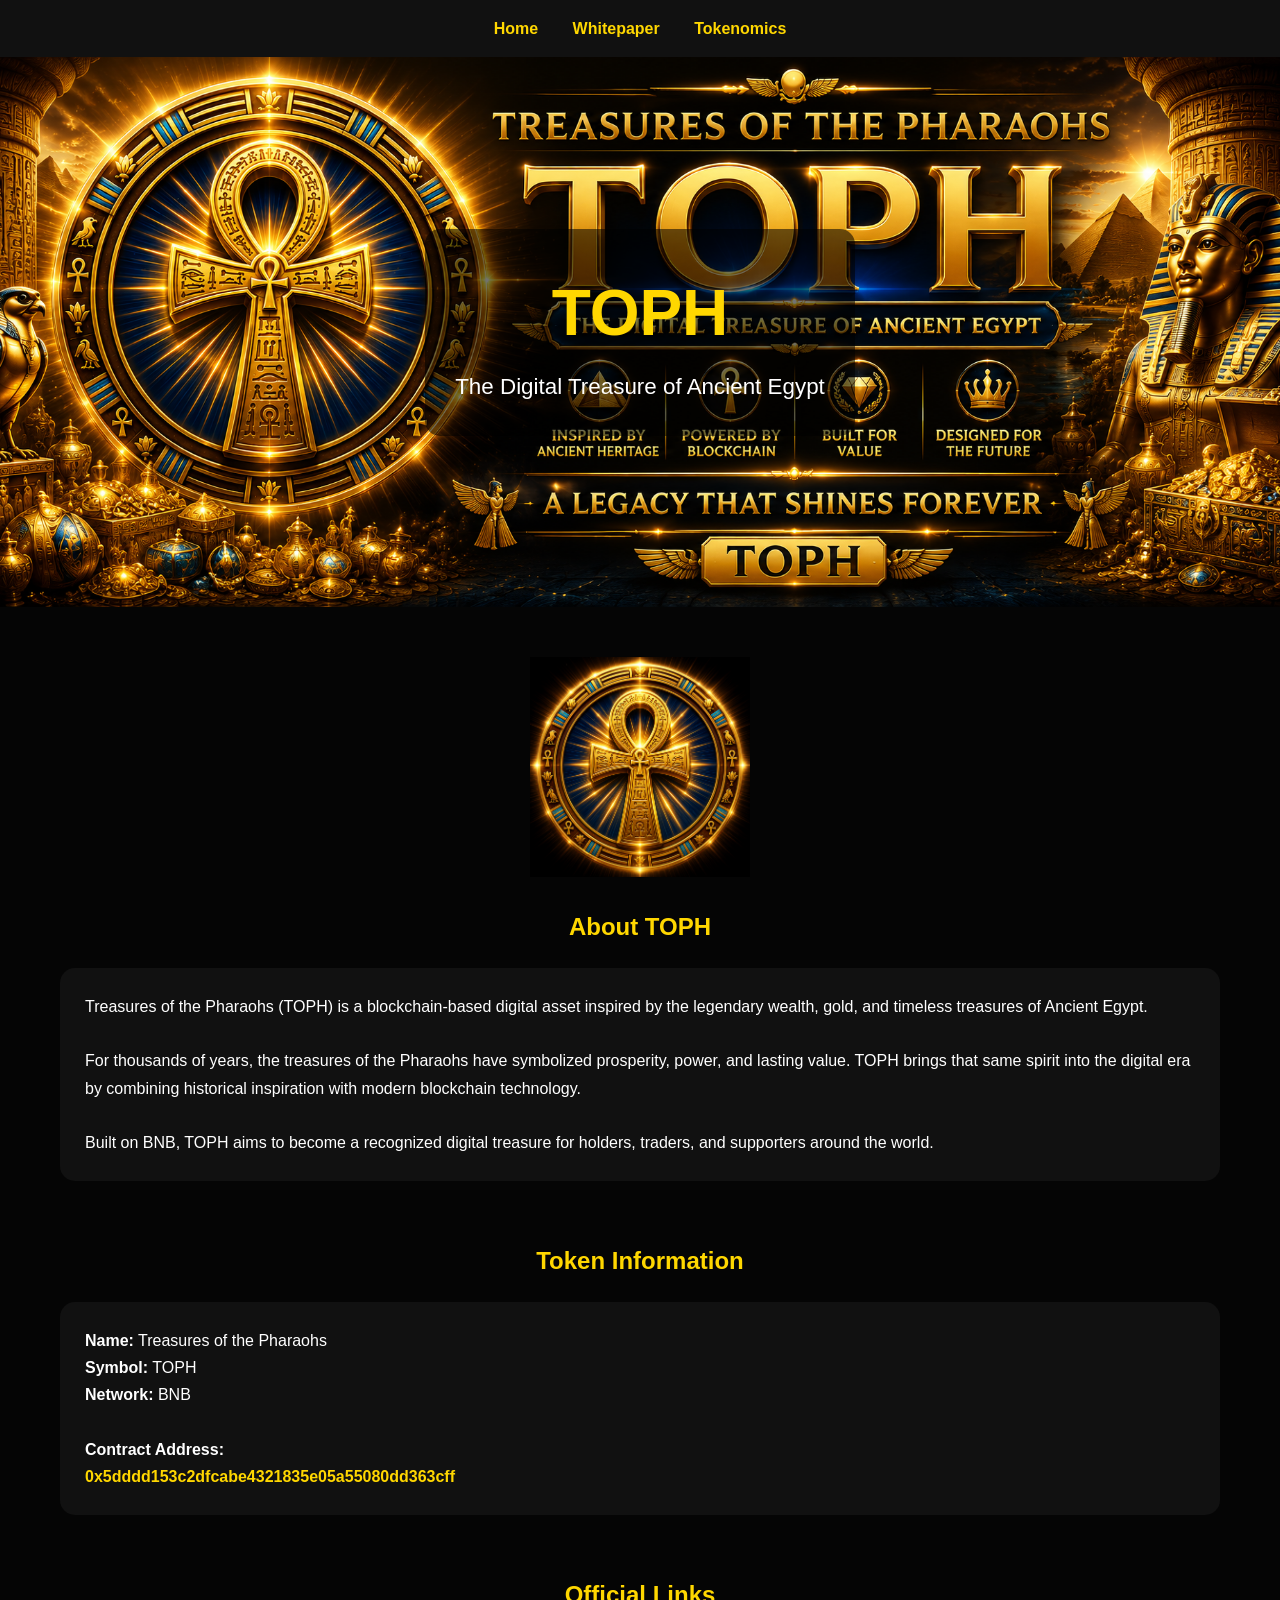
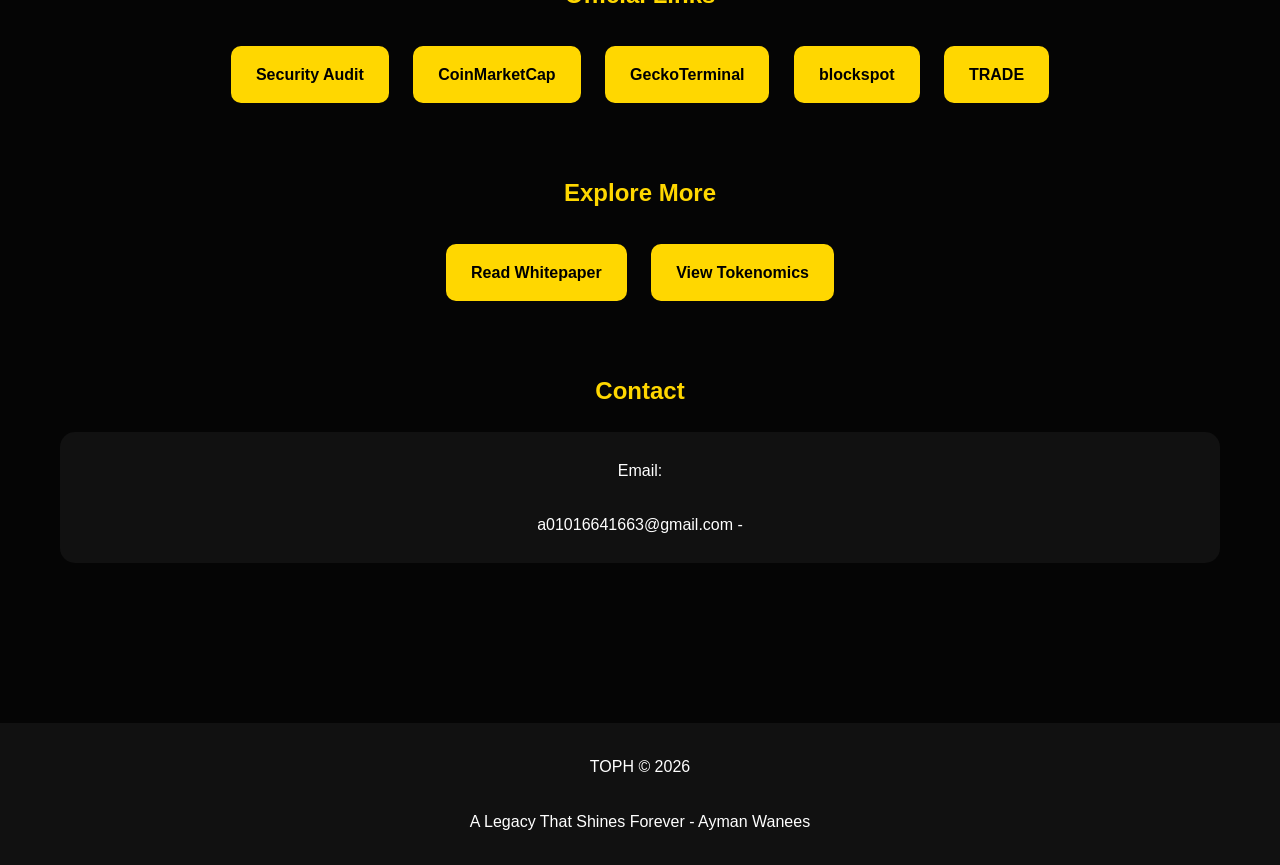
<file: index.html>
<!DOCTYPE html>

<html lang="en">
<head>
<meta charset="UTF-8">
<meta name="viewport" content="width=device-width, initial-scale=1.0">
<title>TOPH - Treasures of the Pharaohs</title>
<link rel="stylesheet" href="style.css">
</head>

<body>

<div class="navbar">
<a href="index.html">Home</a>
<a href="whitepaper.html">Whitepaper</a>
<a href="tokenomics.html">Tokenomics</a>
</div>

<section class="banner">
<div class="overlay">
<h1>TOPH</h1>
<p>The Digital Treasure of Ancient Egypt</p>
</div>
</section>

<div class="container">

<img src="logo.png" class="logo">

<div class="section">

<h2>About TOPH</h2>

<div class="card">

<p>
Treasures of the Pharaohs (TOPH) is a blockchain-based digital asset inspired by the legendary wealth, gold, and timeless treasures of Ancient Egypt.
</p>

<br>

<p>
For thousands of years, the treasures of the Pharaohs have symbolized prosperity, power, and lasting value. TOPH brings that same spirit into the digital era by combining historical inspiration with modern blockchain technology.
</p>

<br>

<p>
Built on BNB, TOPH aims to become a recognized digital treasure for holders, traders, and supporters around the world.
</p>

</div>

</div>

<div class="section">

<h2>Token Information</h2>

<div class="card">

<p><strong>Name:</strong> Treasures of the Pharaohs</p>

<p><strong>Symbol:</strong> TOPH</p>

<p><strong>Network:</strong> BNB </p>

<br>

<p><strong>Contract Address:</strong></p>

<p class="contract">
0x5dddd153c2dfcabe4321835e05a55080dd363cff
</p>

</div>

</div>

<div class="section">

<h2>Official Links</h2>

<div class="center">

<a class="btn"
href="https://console.gopluslabs.io/token-security/56/0x5dddd153c2dfcabe4321835e05a55080dd363cff"
target="_blank">
Security Audit </a>

<a class="btn"
href="https://dex.coinmarketcap.com/token/bsc/0x5dddd153c2dfcabe4321835e05a55080dd363cff/"
target="_blank">
CoinMarketCap </a>

<a class="btn"
href="https://www.geckoterminal.com/bsc/pools/0xda410fb5492987a1d404d068971ddc6b2749b430"
target="_blank">
GeckoTerminal </a>

<a class="btn"
href="https://blockspot.io/coin/treasures-of-the-pharaohs-bsc-toph/"
target="_blank">
blockspot </a>  

<a class="btn"
href="https://pancakeswap.finance/swap?inputCurrency=0x55d398326f99059fF775485246999027B3197955&outputCurrency=0x5DdDD153c2dFcaBE4321835E05A55080Dd363cFf&chain=bsc"
target="_blank">
TRADE </a>

</div>

</div>

<div class="section">

<h2>Explore More</h2>

<div class="center">

<a class="btn" href="whitepaper.html">
Read Whitepaper
</a>

<a class="btn" href="tokenomics.html">
View Tokenomics
</a>

</div>

</div>

<div class="section">

<h2>Contact</h2>

<div class="card center">

<p>
Email:
</p>

<br>

<p>
a01016641663@gmail.com - 
</p>

</div>

</div>

</div>

<div class="footer">

TOPH © 2026

<br><br>

A Legacy That Shines Forever - Ayman Wanees

</div>

</body>
</html>
</file>
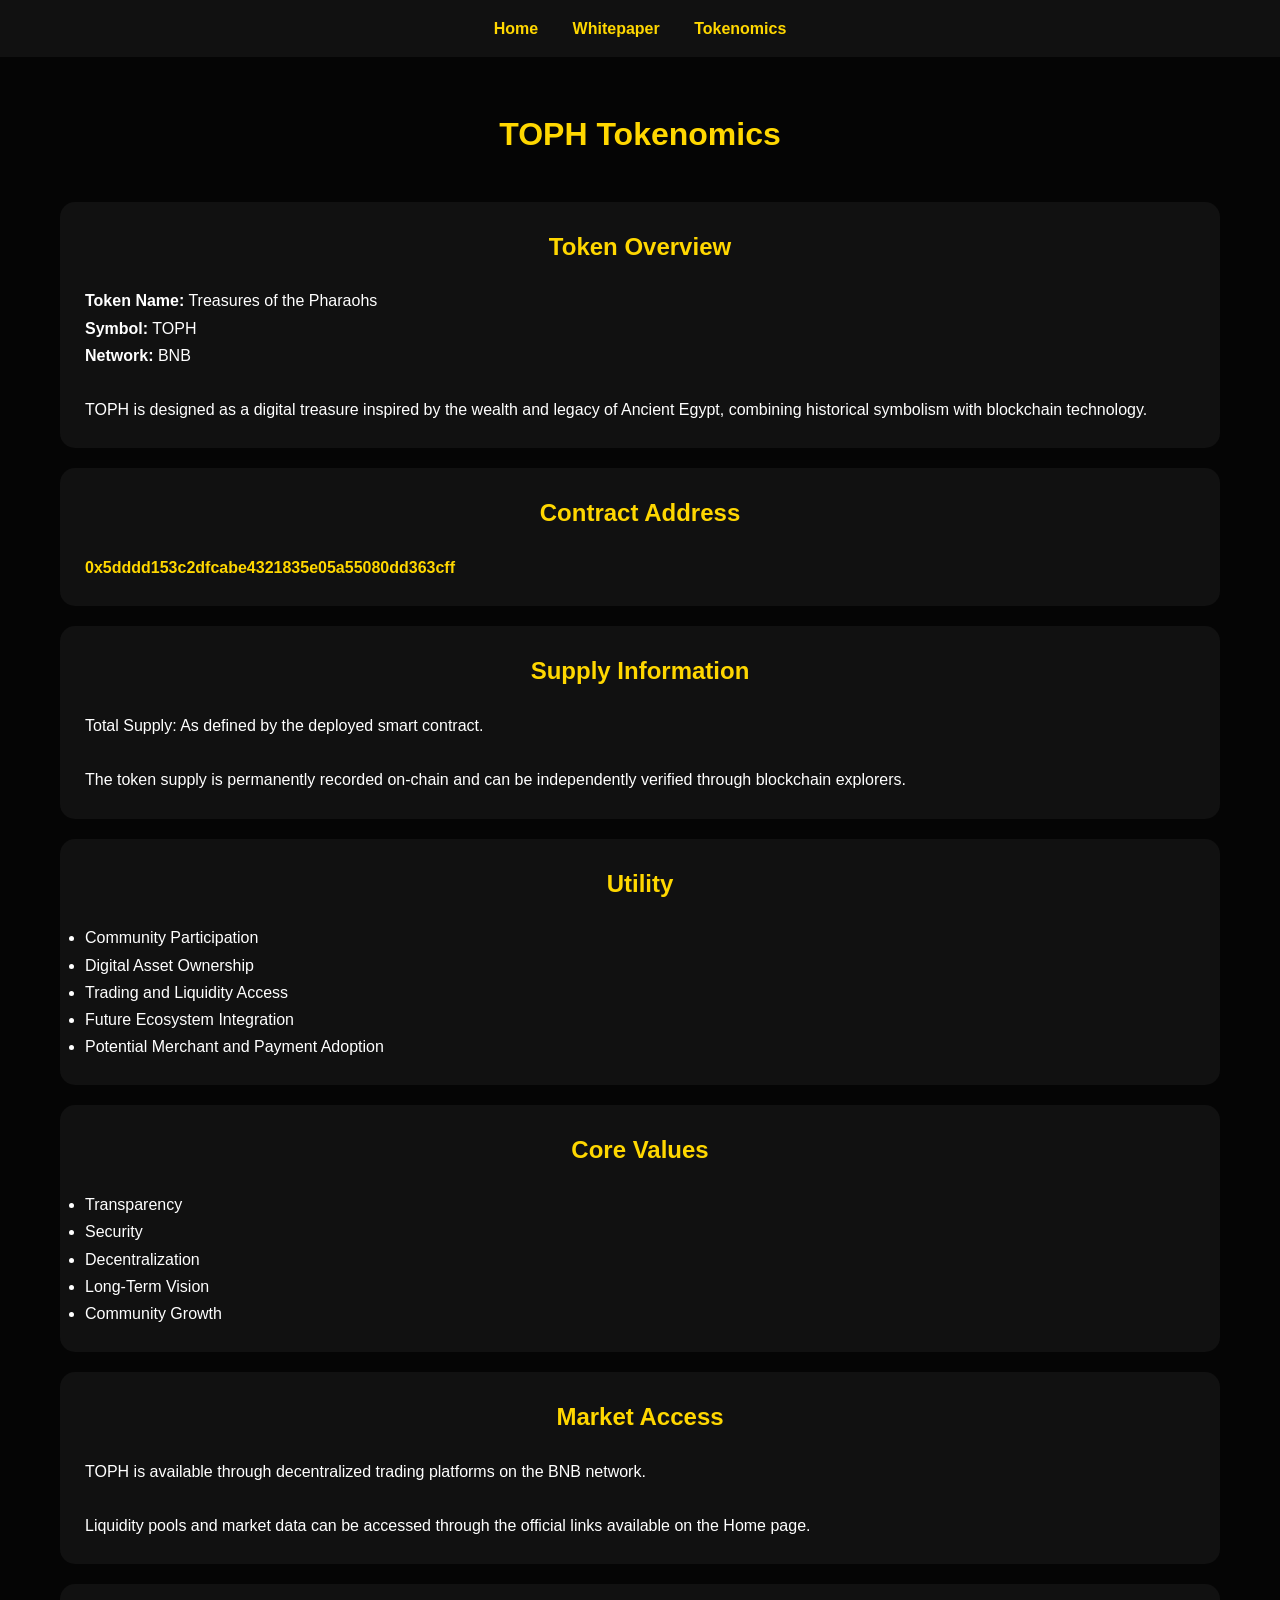
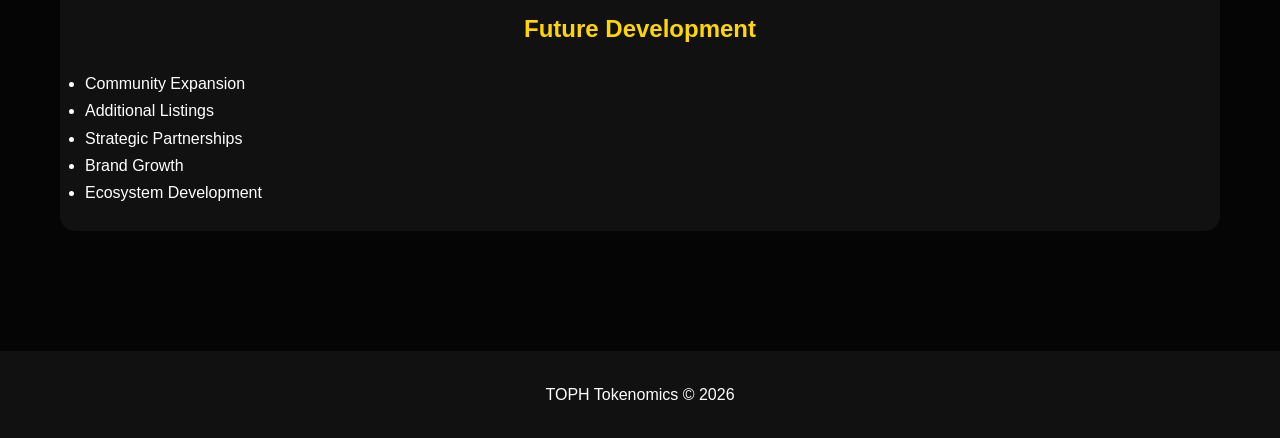
<file: tokenomics.html>
<!DOCTYPE html>

<html lang="en">
<head>
<meta charset="UTF-8">
<meta name="viewport" content="width=device-width, initial-scale=1.0">
<title>TOPH Tokenomics</title>
<link rel="stylesheet" href="style.css">
</head>

<body>

<div class="navbar">
<a href="index.html">Home</a>
<a href="whitepaper.html">Whitepaper</a>
<a href="tokenomics.html">Tokenomics</a>
</div>

<div class="container">

<h1 style="text-align:center;color:#FFD700;margin-bottom:40px;">
TOPH Tokenomics
</h1>

<div class="card">
<h2>Token Overview</h2>

<p><strong>Token Name:</strong> Treasures of the Pharaohs</p>
<p><strong>Symbol:</strong> TOPH</p>
<p><strong>Network:</strong> BNB</p>

<br>

<p>
TOPH is designed as a digital treasure inspired by the wealth and legacy of Ancient Egypt, combining historical symbolism with blockchain technology.
</p>
</div>

<div class="card">
<h2>Contract Address</h2>

<p class="contract">
0x5dddd153c2dfcabe4321835e05a55080dd363cff


</p>
</div>

<div class="card">
<h2>Supply Information</h2>

<p>
Total Supply: As defined by the deployed smart contract.
</p>

<br>

<p>
The token supply is permanently recorded on-chain and can be independently verified through blockchain explorers.
</p>
</div>

<div class="card">
<h2>Utility</h2>

<ul>
<li>Community Participation</li>
<li>Digital Asset Ownership</li>
<li>Trading and Liquidity Access</li>
<li>Future Ecosystem Integration</li>
<li>Potential Merchant and Payment Adoption</li>
</ul>

</div>

<div class="card">
<h2>Core Values</h2>

<ul>
<li>Transparency</li>
<li>Security</li>
<li>Decentralization</li>
<li>Long-Term Vision</li>
<li>Community Growth</li>
</ul>

</div>

<div class="card">
<h2>Market Access</h2>

<p>
TOPH is available through decentralized trading platforms on the BNB network.
</p>

<br>

<p>
Liquidity pools and market data can be accessed through the official links available on the Home page.
</p>

</div>

<div class="card">
<h2>Future Development</h2>

<ul>
<li>Community Expansion</li>
<li>Additional Listings</li>
<li>Strategic Partnerships</li>
<li>Brand Growth</li>
<li>Ecosystem Development</li>
</ul>

</div>

</div>

<div class="footer">
TOPH Tokenomics © 2026
</div>

</body>
</html>
</file>
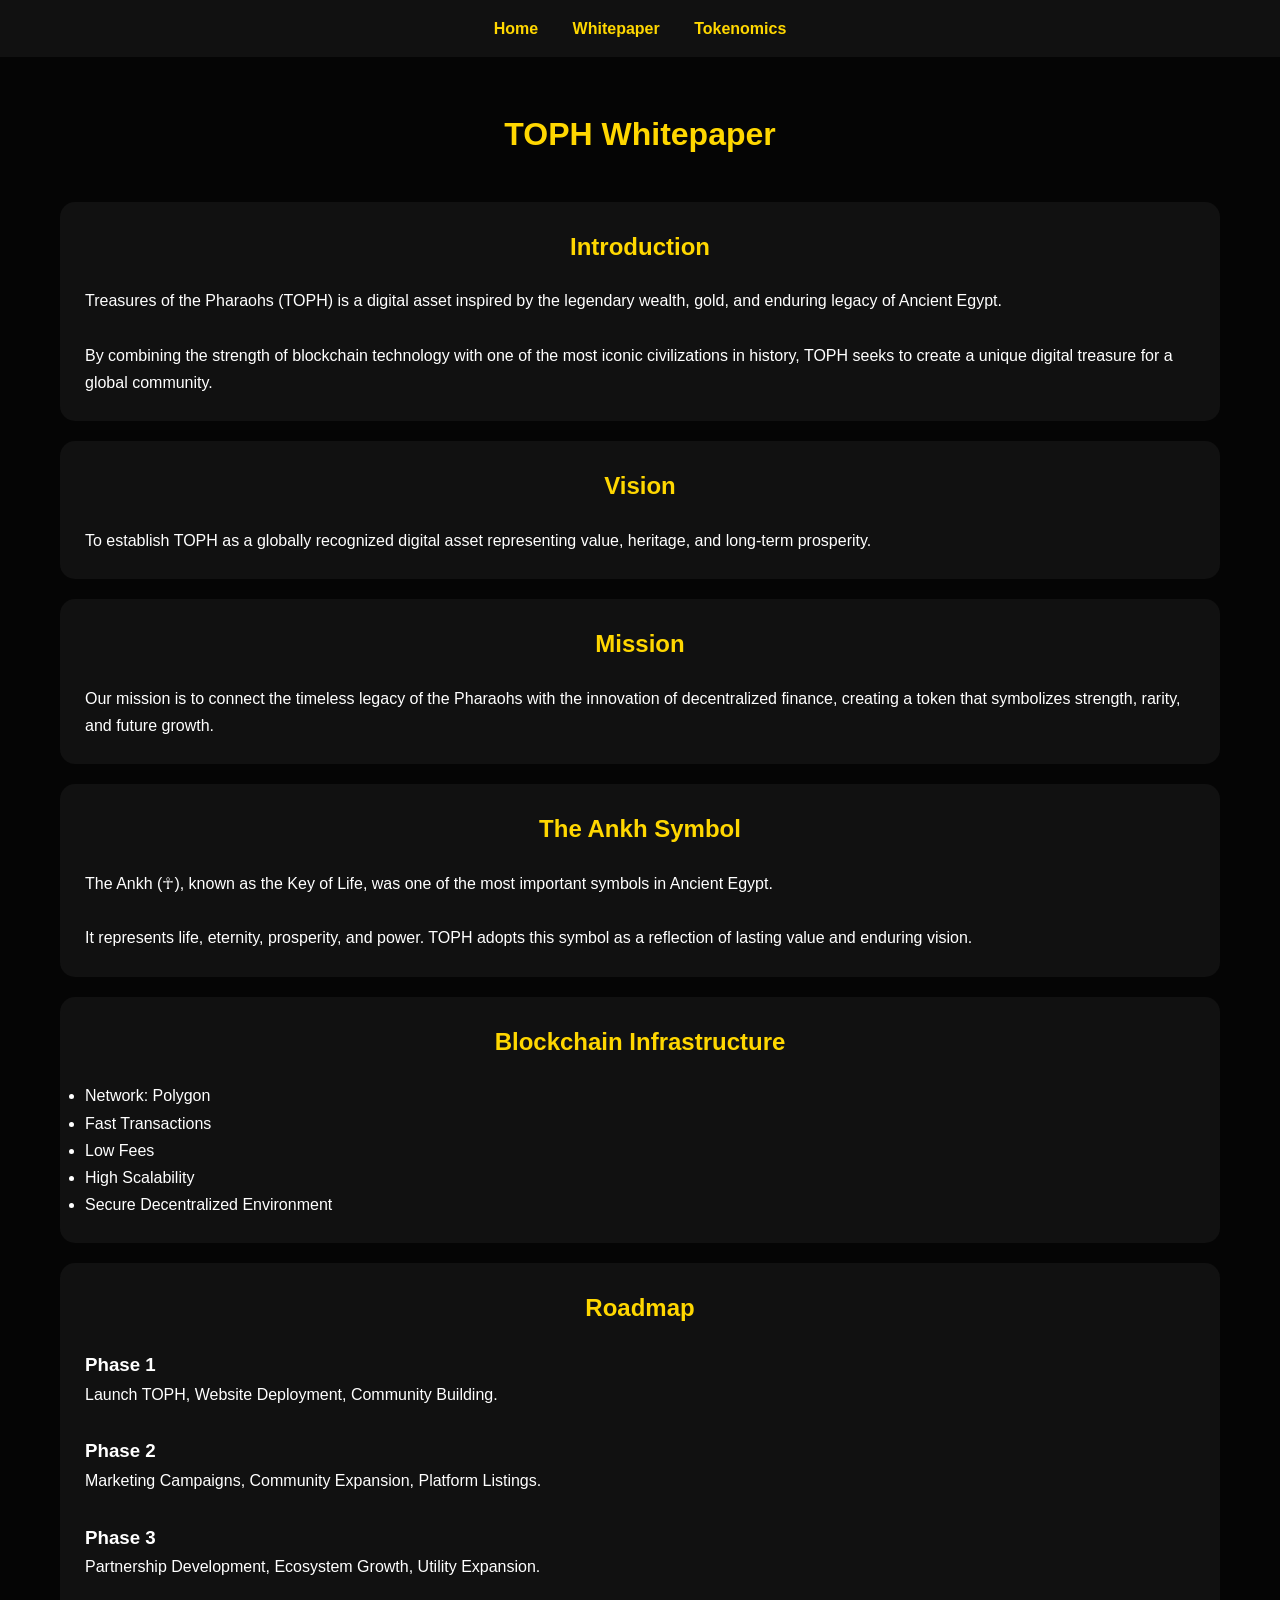
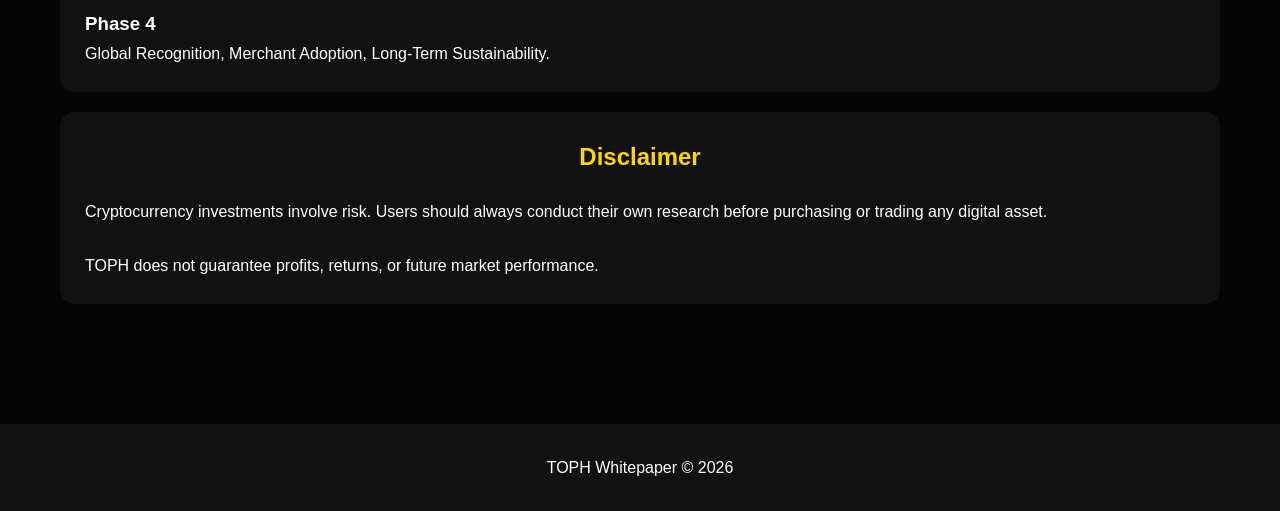
<file: whitepaper.html>
<!DOCTYPE html>

<html lang="en">
<head>
<meta charset="UTF-8">
<meta name="viewport" content="width=device-width, initial-scale=1.0">
<title>TOPH Whitepaper</title>
<link rel="stylesheet" href="style.css">
</head>

<body>

<div class="navbar">
<a href="index.html">Home</a>
<a href="whitepaper.html">Whitepaper</a>
<a href="tokenomics.html">Tokenomics</a>
</div>

<div class="container">

<h1 style="text-align:center;color:#FFD700;margin-bottom:40px;">
TOPH Whitepaper
</h1>

<div class="card">
<h2>Introduction</h2>

<p>
Treasures of the Pharaohs (TOPH) is a digital asset inspired by the legendary wealth, gold, and enduring legacy of Ancient Egypt.
</p>

<br>

<p>
By combining the strength of blockchain technology with one of the most iconic civilizations in history, TOPH seeks to create a unique digital treasure for a global community.
</p>
</div>

<div class="card">
<h2>Vision</h2>

<p>
To establish TOPH as a globally recognized digital asset representing value, heritage, and long-term prosperity.
</p>
</div>

<div class="card">
<h2>Mission</h2>

<p>
Our mission is to connect the timeless legacy of the Pharaohs with the innovation of decentralized finance, creating a token that symbolizes strength, rarity, and future growth.
</p>
</div>

<div class="card">
<h2>The Ankh Symbol</h2>

<p>
The Ankh (☥), known as the Key of Life, was one of the most important symbols in Ancient Egypt.
</p>

<br>

<p>
It represents life, eternity, prosperity, and power. TOPH adopts this symbol as a reflection of lasting value and enduring vision.
</p>
</div>

<div class="card">
<h2>Blockchain Infrastructure</h2>

<ul>
<li>Network: Polygon</li>
<li>Fast Transactions</li>
<li>Low Fees</li>
<li>High Scalability</li>
<li>Secure Decentralized Environment</li>
</ul>
</div>

<div class="card">
<h2>Roadmap</h2>

<h3>Phase 1</h3>
<p>
Launch TOPH, Website Deployment, Community Building.
</p>

<br>

<h3>Phase 2</h3>
<p>
Marketing Campaigns, Community Expansion, Platform Listings.
</p>

<br>

<h3>Phase 3</h3>
<p>
Partnership Development, Ecosystem Growth, Utility Expansion.
</p>

<br>

<h3>Phase 4</h3>
<p>
Global Recognition, Merchant Adoption, Long-Term Sustainability.
</p>

</div>

<div class="card">
<h2>Disclaimer</h2>

<p>
Cryptocurrency investments involve risk. Users should always conduct their own research before purchasing or trading any digital asset.
</p>

<br>

<p>
TOPH does not guarantee profits, returns, or future market performance.
</p>
</div>

</div>

<div class="footer">
TOPH Whitepaper © 2026
</div>

</body>
</html>
</file>
<file: style.css>
*{
margin:0;
padding:0;
box-sizing:border-box;
font-family:Arial,sans-serif;
}

body{
background:#050505;
color:white;
line-height:1.7;
}

a{
text-decoration:none;
}

.navbar{
background:#111;
padding:15px;
text-align:center;
position:sticky;
top:0;
z-index:1000;
}

.navbar a{
color:#FFD700;
margin:0 15px;
font-weight:bold;
}

.banner{
height:550px;
background:url('banner.jpg') center center/cover;
display:flex;
justify-content:center;
align-items:center;
text-align:center;
}

.overlay{
background:rgba(0,0,0,.55);
padding:30px;
border-radius:15px;
}

.banner h1{
font-size:4rem;
color:#FFD700;
}

.banner p{
font-size:1.4rem;
}

.container{
max-width:1200px;
margin:auto;
padding:50px 20px;
}

.logo{
width:220px;
display:block;
margin:auto;
margin-bottom:30px;
}

.section{
margin-bottom:60px;
}

h2{
color:#FFD700;
margin-bottom:20px;
text-align:center;
}

.card{
background:#111;
padding:25px;
border-radius:15px;
margin-bottom:20px;
}

.btn{
display:inline-block;
background:#FFD700;
color:black;
padding:15px 25px;
margin:10px;
border-radius:10px;
font-weight:bold;
}

.btn:hover{
background:white;
}

.footer{
background:#111;
padding:30px;
text-align:center;
margin-top:50px;
}

.contract{
word-break:break-all;
color:#FFD700;
font-weight:bold;
}

.center{
text-align:center;
}
</file>
